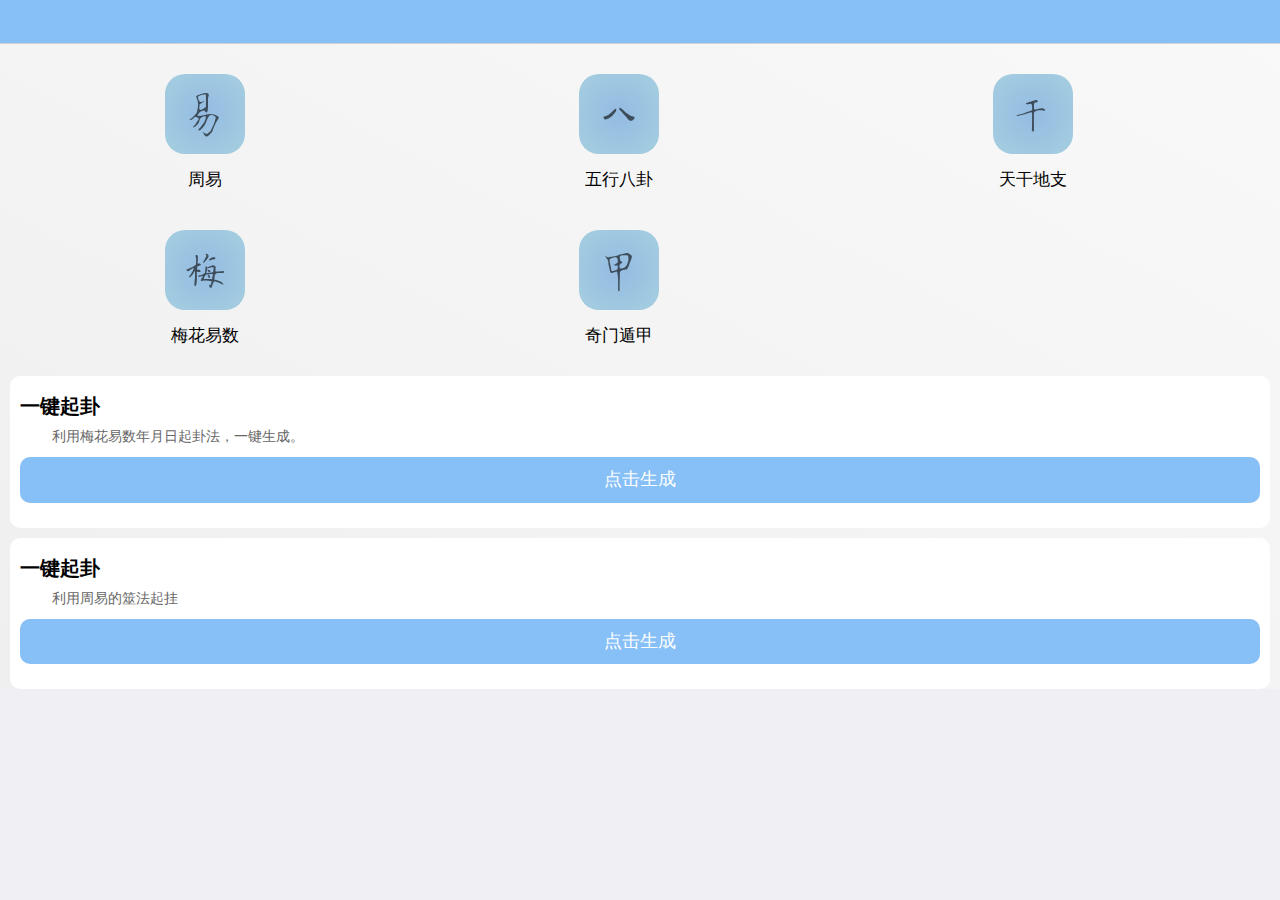
<file: pages/main.html>
<!doctype html>
<html>

	<head>
		<meta charset="utf-8">
		<title></title>
		<meta name="viewport" content="width=device-width,initial-scale=1,minimum-scale=1,maximum-scale=1,user-scalable=no" />
		<link href="../css/mui.min.css" rel="stylesheet" />
		<link rel="stylesheet" type="text/css" href="../css/bass.css" />
		<style type="text/css">
			.items {
				display: inline-block;
				width: 32%;
				text-align: center;
				margin: 20px 0;
			}

			.items span {
				display: block;
			}

			.items span.iconfont {
				font-size: 50px;
				color: rgba(0, 0, 0, 0.6);
			}

			.items .icon_bg {
				width: 80px;
				height: 80px;
				margin: 0 auto;
				background-image: radial-gradient(#94bbe2, #a6cfe0);
				padding-top: 30px;
				border-radius: 20px;
				margin-bottom: 15px;
			}

			.mui-content {
				background-image: linear-gradient(to bottom left, #f9f9f9, #efefef);
			}
		</style>
	</head>

	<body>
		<header class="mui-bar">
			<h1 class="mui-title"></h1>
		</header>
		<div class="mui-content">
			<div id="con">
				<div class="items" data-url="zhouyi/list.html">
					<div class="icon_bg">
						<span class="iconfont icon-yi"></span>
					</div>
					<span>周易</span>
				</div>
				<div class="items" data-url="wu_ba.html">
					<div class="icon_bg">
						<span class="iconfont icon-ba"></span>
					</div>
					<span>五行八卦</span>
				</div>
				<div class="items">
					<div class="icon_bg">
						<span class="iconfont icon-gan"></span>
					</div>
					<span>天干地支</span>
				</div>
				<div class="items">
					<div class="icon_bg">
						<span class="iconfont icon-mei"></span>
					</div>
					<span>梅花易数</span>
				</div>
				<div class="items">
					<div class="icon_bg">
						<span class="iconfont icon-jia"></span>
					</div>
					<span>奇门遁甲</span>
				</div>
			</div>
			<div class="mui-card">
				<h2 class="title">一键起卦</h2>
				<p>利用梅花易数年月日起卦法，一键生成。</p>
				<div class="mui-text-right">
					<button type="button" id="btnSheng" class="mui-btn mui-btn-primary mui-btn-block">点击生成</button>
				</div>
			</div>
			<div class="mui-card">
				<h2 class="title">一键起卦</h2>
				<p>利用周易的筮法起挂</p>
				<div class="mui-text-right">
					<button type="button" id="btnSheng2" class="mui-btn mui-btn-primary mui-btn-block">点击生成</button>
				</div>
			</div>
		</div>
		<script src="../js/mui.js"></script>
		<script type="text/javascript">
			mui.init();
			(function ($,doc) {
				$("#con").on("tap",".items",function () {
					var url = this.getAttribute("data-url");
					$.openWindow({
						url:url
					})
				})
				doc.querySelector("#btnSheng").addEventListener("tap",function () {
					$.openWindow({
						url:'gua/detail.html'
					})
				})
				doc.querySelector("#btnSheng2").addEventListener("tap",function () {
					$.openWindow({
						url:'gua/detail2.html'
					})
				})
				$.back = function () {
					return false;
				}
			}(mui,document))
		</script>
	</body>

</html>
</file>
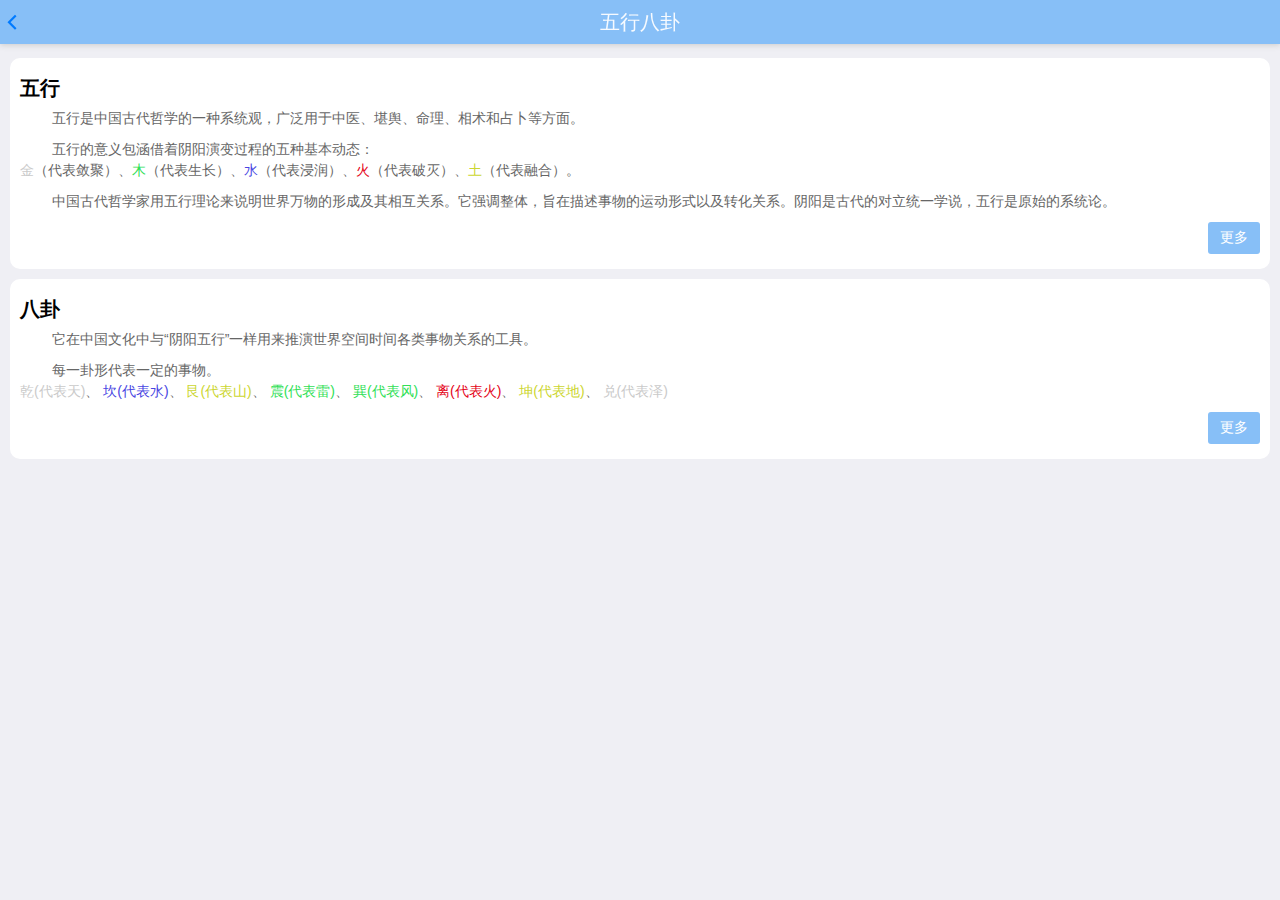
<file: pages/wu_ba.html>
<!doctype html>
<html>

	<head>
		<meta charset="utf-8">
		<title></title>
		<meta name="viewport" content="width=device-width,initial-scale=1,minimum-scale=1,maximum-scale=1,user-scalable=no" />
		<link href="../css/mui.min.css" rel="stylesheet" />
		<link rel="stylesheet" type="text/css" href="../css/bass.css" />
	</head>

	<body>
		<header class="mui-bar mui-bar-nav">
			<a class="mui-action-back mui-icon mui-icon-left-nav mui-pull-left"></a>
			<h1 class="mui-title">五行八卦</h1>
		</header>
		<div class="mui-content">
			<div class="mui-card">
				<h2 class="title">五行</h2>
				<p>五行是中国古代哲学的一种系统观，广泛用于中医、堪舆、命理、相术和占卜等方面。</p>
				<p>
					五行的意义包涵借着阴阳演变过程的五种基本动态：
					<br/><span class="wu_color_jin">金</span>（代表敛聚）、<span class="wu_color_mu">木</span>（代表生长）、<span class="wu_color_shui">水</span>（代表浸润）、<span class="wu_color_huo">火</span>（代表破灭）、<span class="wu_color_tu">土</span>（代表融合）。
				</p>
				<p>中国古代哲学家用五行理论来说明世界万物的形成及其相互关系。它强调整体，旨在描述事物的运动形式以及转化关系。阴阳是古代的对立统一学说，五行是原始的系统论。</p>
				<div class="mui-text-right">
					<button type="button" class="mui-btn mui-btn-primary">更多</button>
				</div>
			</div>
			<div class="mui-card">
				<h2 class="title">八卦</h2>
				<p>它在中国文化中与“阴阳五行”一样用来推演世界空间时间各类事物关系的工具。</p>
				<p>
					每一卦形代表一定的事物。
					<br/>
					<span class="wu_color_jin">乾(代表天)</span>、
					<span class="wu_color_shui">坎(代表水)</span>、
					<span class="wu_color_tu">艮(代表山)</span>、
					<span class="wu_color_mu">震(代表雷)</span>、
					<span class="wu_color_mu">巽(代表风)</span>、
					<span class="wu_color_huo">离(代表火)</span>、
					<span class="wu_color_tu">坤(代表地)</span>、
					<span class="wu_color_jin">兑(代表泽)</span>
				</p>
				<div class="mui-text-right">
					<button type="button" class="mui-btn mui-btn-primary">更多</button>
				</div>
			</div>
		</div>
		<script src="../js/mui.js"></script>
		<script type="text/javascript">
			mui.init()
		</script>
	</body>

</html>
</file>
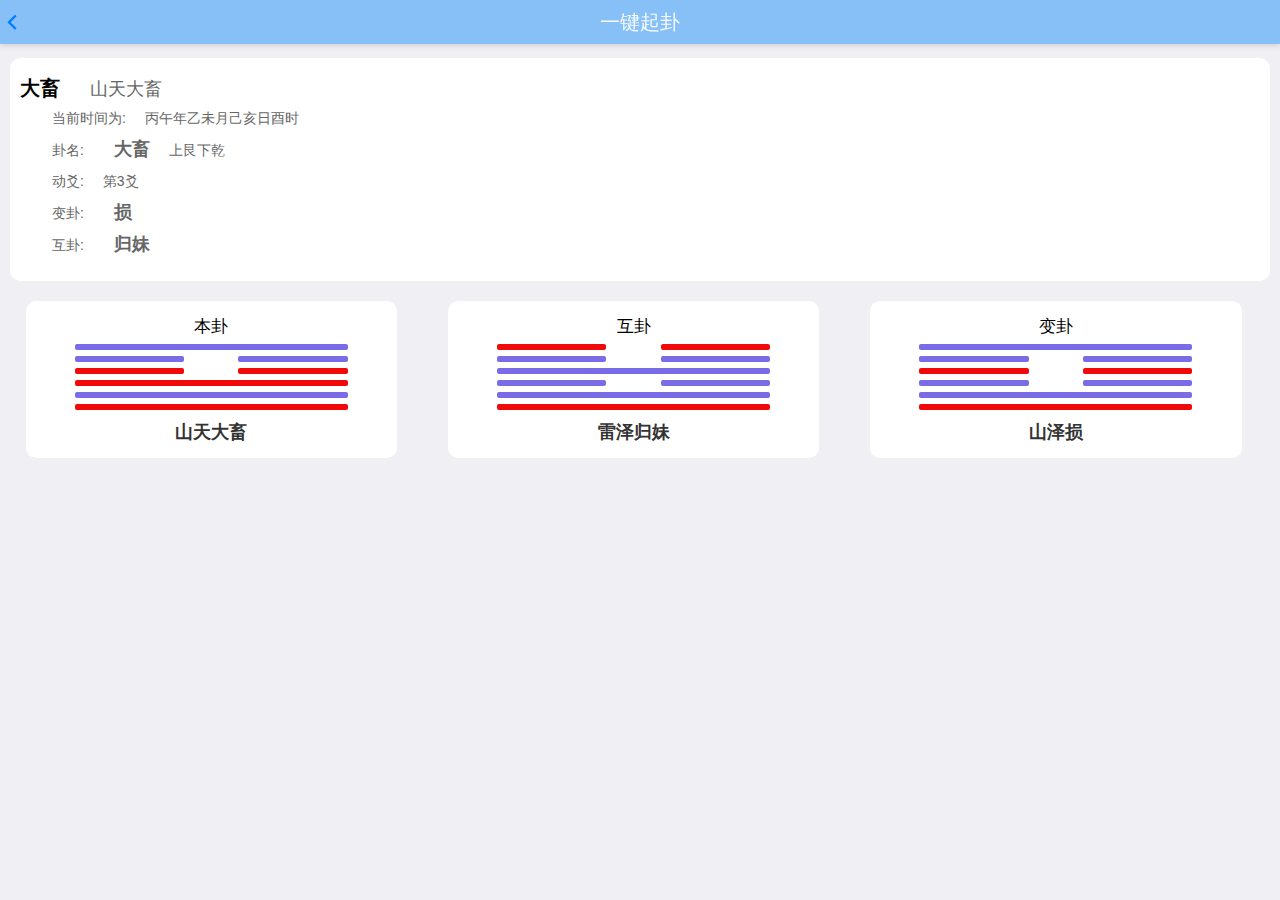
<file: pages/gua/detail.html>
<!DOCTYPE html>
<html>
	<head>
		<meta charset="utf-8">
		<meta name="viewport" content="width=device-width,initial-scale=1,minimum-scale=1,maximum-scale=1,user-scalable=no" />
		<link href="../../css/mui.min.css" rel="stylesheet" />
		<link rel="stylesheet" type="text/css" href="../../css/bass.css"/>
		<title></title>
		<style type="text/css">
			#guaName,#biangua,#hugua{
				margin: 0 15px;
				font-size: 18px;
				vertical-align: baseline;
				font-weight: bolder;
			}
			p label{
				margin-right: 15px;
				color: #666;
			}
			#list .itme.gua_items {
				width: 29%;
				text-align: center;
				margin: 10px 2%;
				background: #fff;
				border-radius: 10px;
				padding: 15px;
			}
			#list .itme.gua_items .gua_pic {
				float: none;
				width: 80%;
				margin: 0 auto 13px;
			}
			
			.gua_items .gua_pic .yin,
			.gua_items .gua_pic .yang {
				height: 12px;
			}
			
			#list .itme.gua_items .gua_pic+div {
				color: #333;
				font-size: 18px;
				font-weight: 600;
			}
		</style>
	</head>
	<body>
		<header class="mui-bar mui-bar-nav">
			<a class="mui-action-back mui-icon mui-icon-left-nav mui-pull-left"></a>
			<h1 class="mui-title">一键起卦</h1>
		</header>
		<div class="mui-content">
			<div class="mui-card">
				<h2 class="title"><span id="selfName"></span><span id="self_dis" class="sub_title"></span></h2>
				<p> <label>当前时间为:</label> <span id="nowTime"></span> </p>
				<p> <label>卦名:</label><span id="guaName" ></span> 上<span id="up"></span>下<span id="down"></span> </p>
				<p> <label>动爻:</label> 第<span id="dongyao"></span>爻</p>
				<p> <label>变卦:</label><span id="biangua" style="margin-right: 25px;"></span></p>
				<p> <label>互卦:</label><span id="hugua" style="margin-right: 25px;"></span></p>
			</div>
			<div id="list" class="flex">
				<div class="itme gua_items" id="g_1">
					<div>本卦</div>
					<div class="gua_pic" id="selfGua">
					</div>
					<div id="name_1"></div>
				</div>
				<div class="itme gua_items" id="g_3">
					<div>互卦</div>
					<div class="gua_pic" id="eachGua">
					</div>
					<div id="name_3"></div>
				</div>
				<div class="itme gua_items"id="g_2">
					<div>变卦</div>
					<div class="gua_pic" id="changeGua">
					</div>
					<div id="name_2"></div>
				</div>
			</div>
			
		</div>
		<script src="../../js/64gua.js" type="text/javascript" charset="utf-8"></script>
		<script src="../../js/nongli.js" type="text/javascript" charset="utf-8"></script>
		<script src="../../js/base.js" type="text/javascript" charset="utf-8"></script>
		<script src="../../js/mui.min.js" type="text/javascript" charset="utf-8"></script>
		<script type="text/javascript">
			mui.init();
			(function ($,doc) {
				$.ready(function () {
					var result = getGua();
					console.log(result);
					doc.querySelector("#nowTime").innerHTML = result.str;
					doc.querySelector("#dongyao").innerHTML = result.dongyao;
					var code = result.gua; //自身卦id
					var upCode = code.substring(0,3); //自身挂上挂
					var dowCode = code.substring(3,6); //自身挂下挂
					
					var self = getGuaInfo(code); //自身挂
					var bian = getGuaInfo(result.biangua); //变卦
					var hu = getGuaInfo(result.hugua); //互卦
					
					doc.querySelector("#selfName").innerHTML = self.name;
					doc.querySelector("#self_dis").innerHTML = self.dis;
					doc.querySelector("#guaName").innerHTML = self.name;
					doc.querySelector("#biangua").innerHTML = bian.name;
					doc.querySelector("#hugua").innerHTML = hu.name;
					
					drawPic("selfGua",code);
					drawPic("changeGua",bian.code);
					drawPic("eachGua",hu.code);
					
					doc.querySelector("#name_1").innerHTML = self.dis;
					doc.querySelector("#name_2").innerHTML = bian.dis;
					doc.querySelector("#name_3").innerHTML = hu.dis;
					
					
					for(var i = 0;i<bagua.length;i++){
						if(bagua[i].code == upCode){
							doc.querySelector("#up").innerHTML = bagua[i].name;
						}
						if(bagua[i].code == dowCode){
							doc.querySelector("#down").innerHTML = bagua[i].name;
						}
					}
					
					doc.querySelector("#g_1").addEventListener("tap",function () {
						$.openWindow({
							url:"../zhouyi/detail.html",
							extras:{
								code:code
							}
						})
					})
					doc.querySelector("#g_2").addEventListener("tap",function () {
						$.openWindow({
							url:"../zhouyi/detail.html",
							extras:{
								code:result.biangua
							}
						})
					})
					
					doc.querySelector("#g_3").addEventListener("tap",function () {
						$.openWindow({
							url:"../zhouyi/detail.html",
							extras:{
								code:result.hugua
							}
						})
					})
					
					
				})
				
				function drawPic(id,str){
					var arr = str.split("");
					var html = "";
					for(var i = 0;i<arr.length ;i++){
						var type = "yin";
						var col = "";
						if(arr[i] == 1){
							type = 'yang'
						}
						if((i % 2 == 0 && arr[i] == 1) || (i % 2 == 1 && arr[i] == 0)){
							col = "budang"
						}
						html += '<div class="'+type+' '+col+'"></div>'
					}
					doc.querySelector("#"+id).innerHTML = html;
				}
				
			}(mui,document))
		</script>
	</body>
</html>
</file>
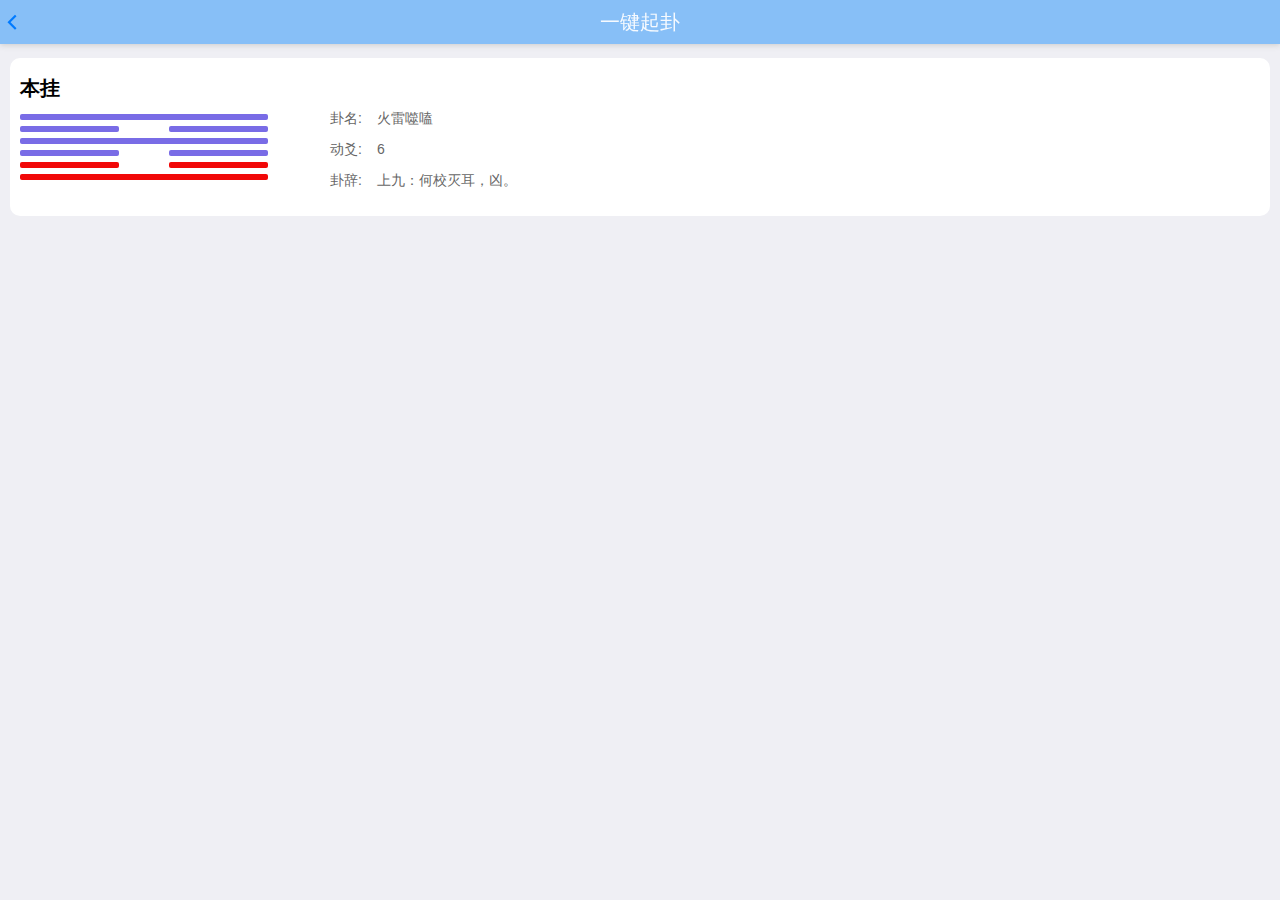
<file: pages/gua/detail2.html>
<!DOCTYPE html>
<html>
	<head>
		<meta charset="utf-8">
		<meta name="viewport" content="width=device-width,initial-scale=1,minimum-scale=1,maximum-scale=1,user-scalable=no" />
		<link href="../../css/mui.min.css" rel="stylesheet" />
		<link rel="stylesheet" type="text/css" href="../../css/bass.css" />
		<title></title>
		<style type="text/css">
			p label {
				margin-right: 15px;
				color: #666;
			}

			#list .itme.gua_items {
				width: 29%;
				text-align: center;
				margin: 10px 2%;
				background: #fff;
				border-radius: 10px;
				padding: 15px;
			}

			#list .itme.gua_items .gua_pic {
				float: none;
				width: 80%;
				margin: 0 auto 13px;
			}

			.gua_items .gua_pic .yin,
			.gua_items .gua_pic .yang {
				height: 12px;
			}

			#list .itme.gua_items .gua_pic+div {
				color: #333;
				font-size: 18px;
				font-weight: 600;
			}

			.none {
				display: none;
			}

			.mui-card p {
				color: #666;
				padding-left: 25%;
				text-indent: 0;
			}
		</style>
	</head>
	<body>
		<header class="mui-bar mui-bar-nav">
			<a class="mui-action-back mui-icon mui-icon-left-nav mui-pull-left"></a>
			<h1 class="mui-title">一键起卦</h1>
		</header>
		<div class="mui-content">
			<div class="mui-card gua_items">
				<h2 class="title">本挂</h2>
				<div class="gua_pic" id="selfPic"></div>
				<p> <label>卦名:</label><span id="guaName"></span></p>
				<p> <label>动爻:</label><span id="dongyao"></span></p>
				<div id="p_1" class="none">
					<p> <label>变卦:</label><span id="bianguaName"></span></p>
				</div>
				<div id="p_2" class="none">
					<p> <label>卦辞:</label><span id="word_1"></span></p>
				</div>
			</div>
			<div class="mui-card gua_items none" id="bInfo">
				<h2 class="title">变卦</h2>
				<div class="gua_pic" id="bianPic"></div>
				<p> <label>卦名:</label><span id="bianName"></span></p>
				<p> <label>卦辞:</label><span id="word_2"></span></p>
			</div>
		</div>

		<script src="../../js/64gua.js" type="text/javascript" charset="utf-8"></script>
		<script src="../../js/nongli.js" type="text/javascript" charset="utf-8"></script>
		<script src="../../js/base.js" type="text/javascript" charset="utf-8"></script>
		<script src="../../js/mui.min.js" type="text/javascript" charset="utf-8"></script>
		<script type="text/javascript">
			mui.init();
			(function($, doc) {
				$.ready(function() {
					var result = getZyGua(); //获取结果
					/* result = {
						code:"111111",
						dong:[0,1,2,3,4]
					} */
					var dongStr = result.dong.sort();
					for (var i = 0; i < dongStr.length; i++) {
						dongStr[i] = dongStr[i] + 1;
					}
					
					
					
					drawPic("selfPic", result.code)

					var selfInfo = guaData.filter(function(item) {
						return item.code === result.code
					})[0]

					doc.querySelector("#guaName").innerHTML = selfInfo.dis;
					doc.querySelector("#dongyao").innerHTML = dongStr.join("、");

					var dongLen = dongStr.length;
					if (dongLen >= 3 && (selfInfo.code != '111111' || selfInfo.code != '000000')) {
						var bCode = getBCode(result);
						doc.querySelector("#bInfo").classList.remove("none");
						var bianInfo = guaData.filter(function(item) {
							return item.code === bCode
						})[0];
						doc.querySelector("#bianguaName").innerHTML = bianInfo.name;
						doc.querySelector("#bianName").innerHTML = bianInfo.dis;
						drawPic("bianPic", bCode)
					}
					if (dongLen == 0) {
						doc.querySelector("#p_2").classList.remove("none");
						doc.querySelector("#word_1").innerHTML = selfInfo.content[0]
					} else if (dongLen == 1) {
						doc.querySelector("#p_2").classList.remove("none");
						doc.querySelector("#word_1").innerHTML = selfInfo.content[dongStr[0]]
					} else if (dongLen == 2) {
						doc.querySelector("#p_2").classList.remove("none");
						doc.querySelector("#word_1").innerHTML = selfInfo.content[dongStr[1]]
					} else if (dongLen == 3) {
						doc.querySelector("#p_2").classList.remove("none");
						doc.querySelector("#word_1").innerHTML = selfInfo.content[0];
						doc.querySelector("#word_2").innerHTML = bianInfo.content[0];
					} else if (dongLen == 4) {
						doc.querySelector("#word_2").innerHTML = bianInfo.content[dongStr[0]];
					} else if (dongLen == 5) {
						var a = 6
						for (var i = 0; i < dongStr.length; i++) {
							if (dongStr[i] - i > 1) {
								a = i + 1;
								break
							}
						}
						doc.querySelector("#word_2").innerHTML = bianInfo.content[a];
					} else if (dongLen == 6) {
						if (selfInfo.code == '111111' || selfInfo.code == '000000') {
							doc.querySelector("#p_2").classList.remove("none");
							doc.querySelector("#word_1").innerHTML = selfInfo.content[7]
						} else {
							doc.querySelector("#word_2").innerHTML = bianInfo.content[0];
						}

					}
				})

				function drawPic(id, str) {
					var arr = str.split("");
					var html = "";
					for (var i = 0; i < arr.length; i++) {
						var type = "yin";
						var col = "";
						if (arr[i] == 1) {
							type = 'yang'
						}
						if ((i % 2 == 0 && arr[i] == 1) || (i % 2 == 1 && arr[i] == 0)) {
							col = "budang"
						}
						html += '<div class="' + type + ' ' + col + '"></div>'
					}
					doc.querySelector("#" + id).innerHTML = html;
				}

				function getBCode(res) {
					var codeArr = res.code.split("");
					var bArr = res.dong;
					for (var i = 5; i >= 0; i--) {
						var ll = 6 - bArr[i];
						if (codeArr[ll] == 0) {
							codeArr[ll] = 1
						} else {
							codeArr[ll] = 0
						}
					}
					return codeArr.join("")
				}
			}(mui, document))
		</script>
	</body>
</html>
</file>
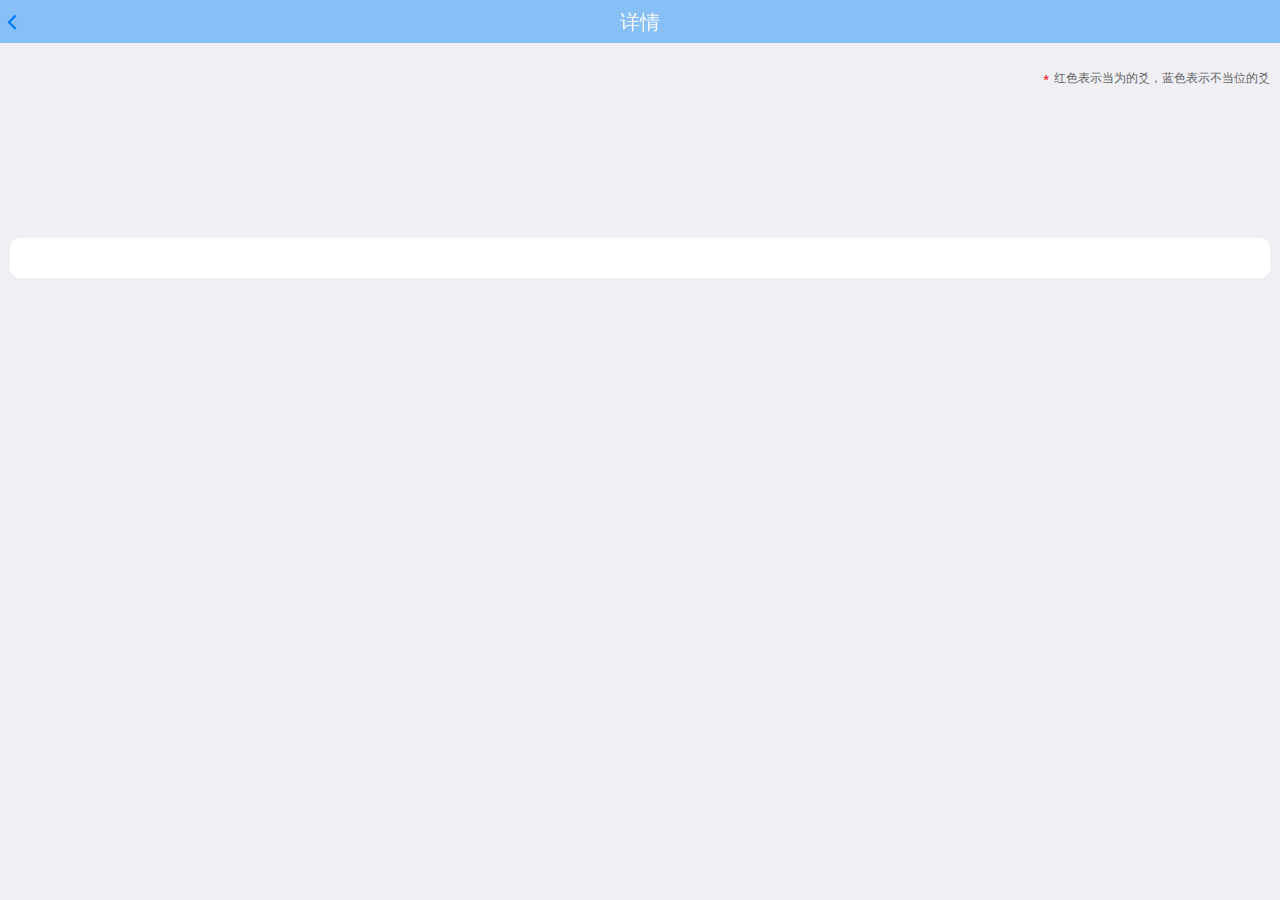
<file: pages/zhouyi/detail.html>
<!doctype html>
<html>

	<head>
		<meta charset="utf-8">
		<title></title>
		<meta name="viewport" content="width=device-width,initial-scale=1,minimum-scale=1,maximum-scale=1,user-scalable=no" />
		<link href="../../css/mui.min.css" rel="stylesheet" />
		<link rel="stylesheet" type="text/css" href="../../css/bass.css"/>
		<link rel="stylesheet" type="text/css" href="../../css/detail.css"/>
	</head>

	<body>
		<header class="mui-bar mui-bar-nav">
			<a class="mui-action-back mui-icon mui-icon-left-nav mui-pull-left"></a>
			<h1 class="mui-title">详情</h1>
		</header>
		<div class="mui-content">
			<div class="gua_items mui-text-center" style="position: fixed;width: 100%;z-index: 99;background: #efeff4;padding-bottom: 15px;">
				<div id="name" class="info_name"></div>
				<div class="gua_pic" id="show">
				</div>
				<div class="tips">红色表示当为的爻，蓝色表示不当位的爻</div>
			</div>
			<div class="mui-card" style="margin-top: 195px;">
				<h2 class="title"><span class="info_dis" id="main"></span></h2>
				<p id="aaa" class="p_exp"></p>
				<div id="ccc" >
					
				</div>
				<p></p>
			</div>
		</div>
		<script src="../../js/64gua.js" type="text/javascript" charset="utf-8"></script>
		<script src="../../js/base.js" type="text/javascript" charset="utf-8"></script>
		<script src="../../js/mui.min.js"></script>
		<script type="text/javascript">
			mui.init()
			(function ($,doc) {
				$.plusReady(function () {
					var self = plus.webview.currentWebview();
					var code = self.code;
					getInfo(code);
					drawPic('show',code)
				})
				function getInfo(code){
					var data = getData(code);
					for(var i in data){
						var dom = doc.querySelectorAll(".info_"+i);
						if(dom.length){
							for(var j = 0;j<dom.length;j++){
								dom[j].innerHTML = data[i];
							}
						}
					}
					var content = data.content;
					var html = "";
					for(var i = 0;i<content.length;i++){
						html += '<p>'+content[i]+'</p><p class="p_exp">'+data.exp[i]+'</p>'
					}
					html+= '<p>'+data.xiang+'</p>';
					
					doc.querySelector("#ccc").innerHTML = html;
					doc.querySelector("#aaa").innerHTML = data.main
					
				}
				function getData(code){
					return guaData.filter(function (item) {
						if(item.code == code){
							return true
						}
					})[0]
				}
				
			}(mui,document))
		</script>
	</body>

</html>
</file>
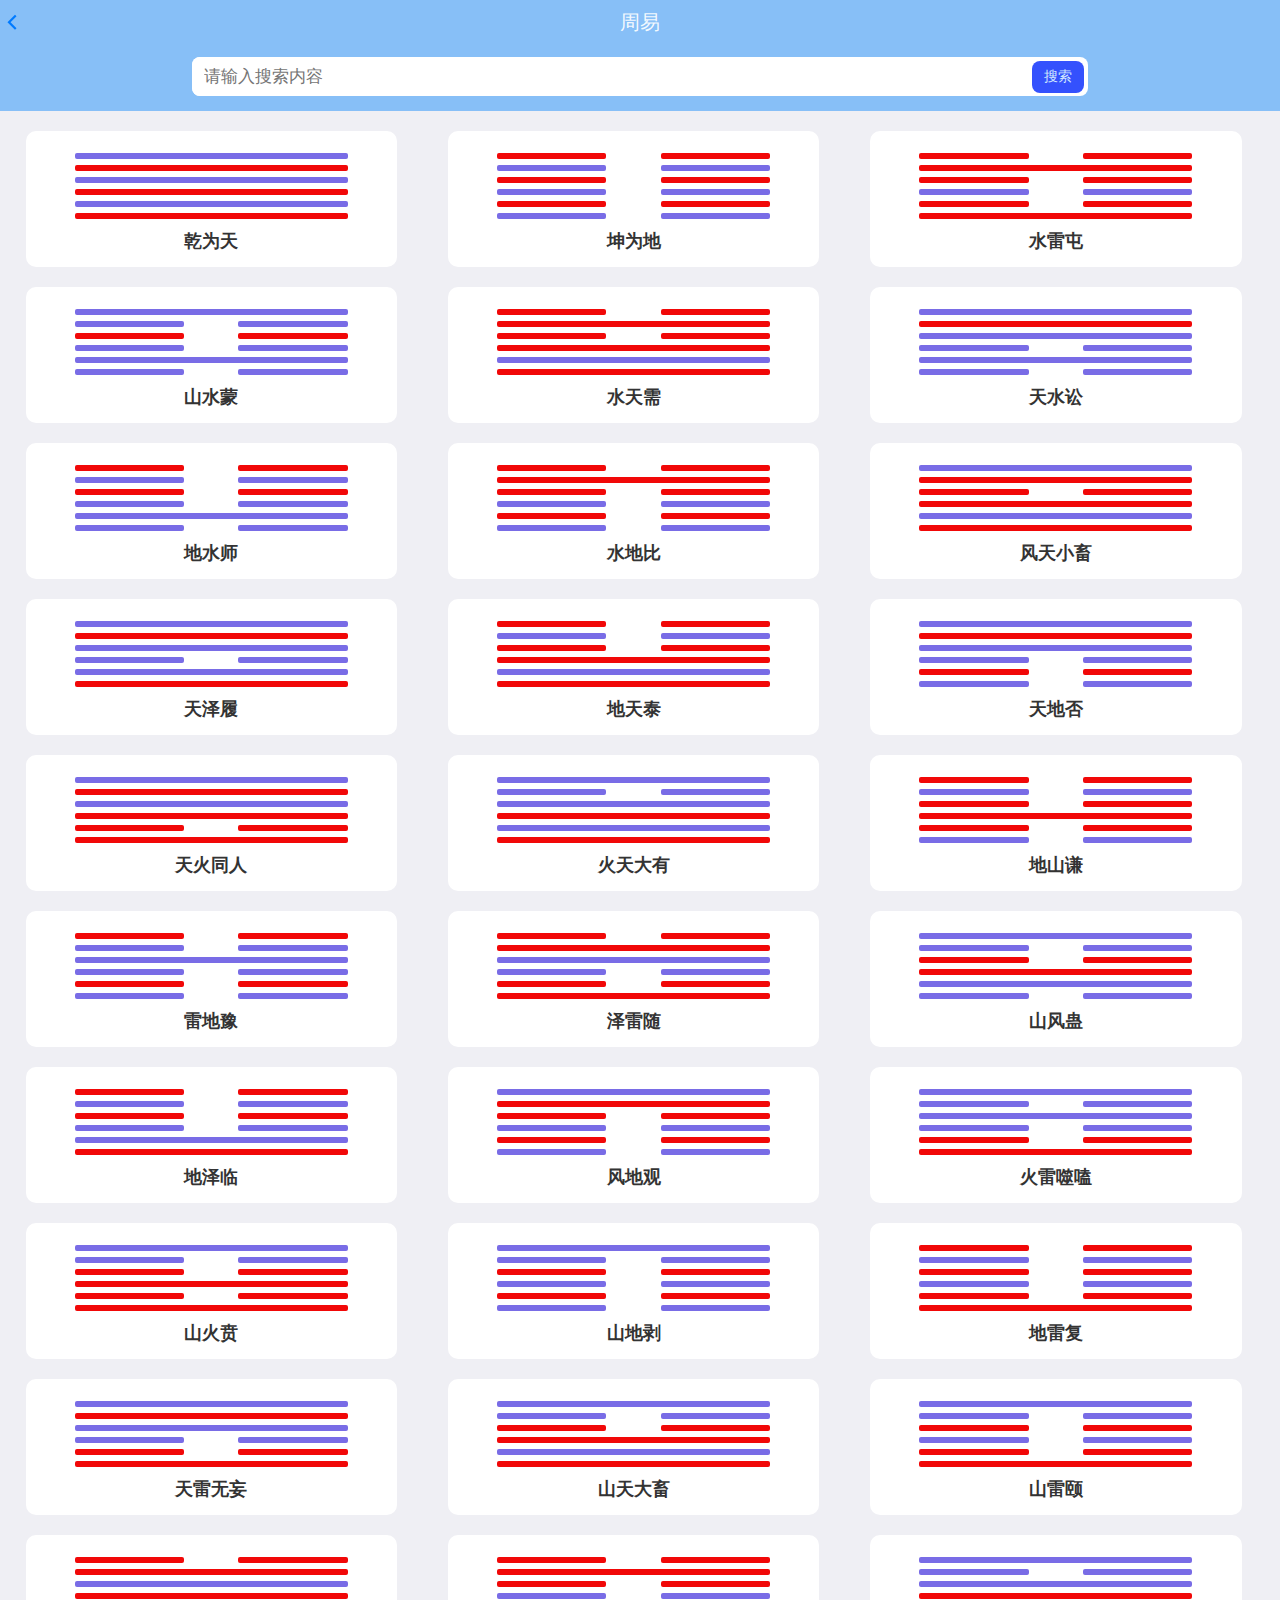
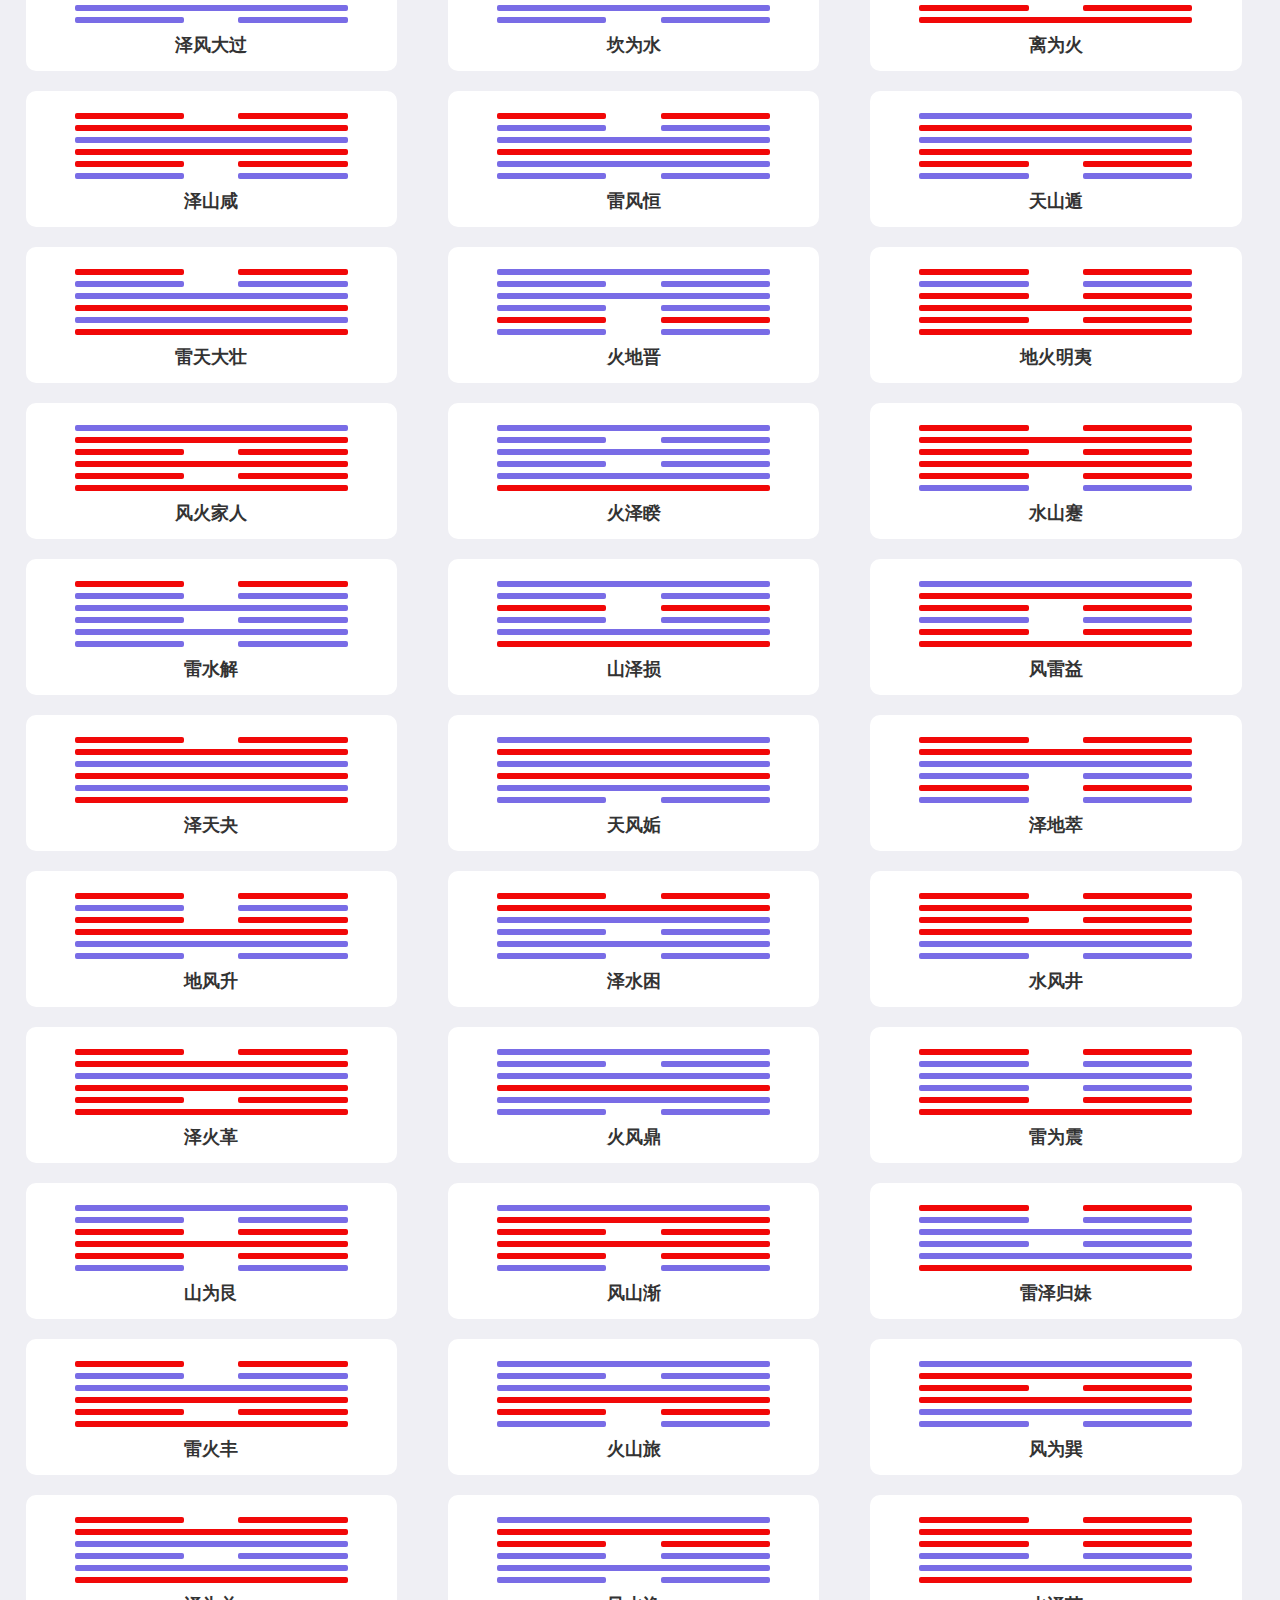
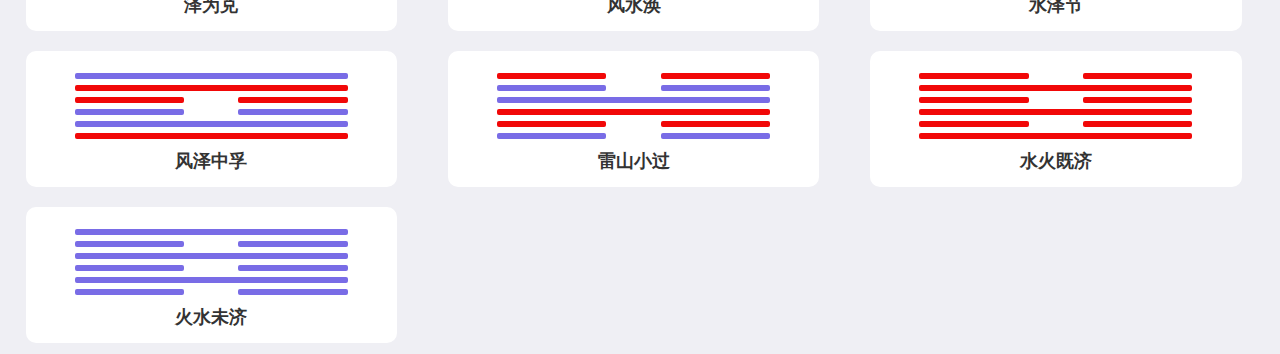
<file: pages/zhouyi/list.html>
<!doctype html>
<html>

	<head>
		<meta charset="utf-8">
		<title></title>
		<meta name="viewport" content="width=device-width,initial-scale=1,minimum-scale=1,maximum-scale=1,user-scalable=no" />
		<link rel="stylesheet" type="text/css" href="../../css/mui.min.css" />
		<link href="../../css/bass.css" rel="stylesheet" />
		<style type="text/css">
			.mui-bar {
				box-shadow: none;
			}

			.mui-bar-nav~.mui-content {
				padding-top: 42px;
			}

			#list {
				margin-top: 80px;
				text-align: center;
				flex-wrap: wrap;
			}

			#list .itme.gua_items {
				width: 29%;
				text-align: center;
				margin: 10px 2%;
				background: #fff;
				border-radius: 10px;
				padding: 15px;
			}
			#list .itme.gua_items .gua_pic {
				float: none;
				width: 80%;
				margin: 0 auto 13px;
			}

			.gua_items .gua_pic .yin,
			.gua_items .gua_pic .yang {
				height: 12px;
			}

			#list .itme.gua_items .gua_pic+div {
				color: #333;
				font-size: 18px;
				font-weight: 600;
			}
		</style>
	</head>

	<body>
		<header class="mui-bar mui-bar-nav">
			<a class="mui-action-back mui-icon mui-icon-left-nav mui-pull-left"></a>
			<h1 class="mui-title">周易</h1>
		</header>
		<div class="mui-content">
			<div class="search_div">
				<div class="search_content">
					<input type="text" placeholder="请输入搜索内容" id="searchInput" />
					<button type="button" class="mui-btn" id="btnSearch">搜索</button>
				</div>
			</div>
			<div id="list" class="flex">
				<!-- <div class="itme gua_items">
					<div class="gua_pic">
						<div class="yin"></div>
						<div class="yin"></div>
						<div class="yin"></div>
						<div class="yin"></div>
						<div class="yin"></div>
						<div class="yin"></div>
					</div>
					<div>水雷屯</div>
				</div> -->
			</div>
		</div>
		<script src="../../js/64gua.js" type="text/javascript" charset="utf-8"></script>
		<script src="../../js/base.js" type="text/javascript" charset="utf-8"></script>
		<script src="../../js/mui.min.js"></script>
		<script type="text/javascript">
			mui.init();
			(function($, doc) {
				$.ready(function() {
					getList(guaData);
					doc.querySelector("#btnSearch").addEventListener("tap", function() {
						var content = doc.querySelector("#searchInput").value;
						var data = guaData.filter(function(item) {
							if (item.dis.indexOf(content) != -1) {
								return true
							}
						})
						getList(data);
					});
					$("#list").on("tap",".gua_items",function () {
						var code = this.getAttribute("data-code");
						$.openWindow({
							url:"detail.html",
							extras:{
								code:code
							}
						})
					})
				});

				function getList(data) {
					var html = "";
					for (var i = 0; i < data.length; i++) {
						html += '<div class="itme gua_items" data-code="'+data[i].code+'">' +
							'<div class="gua_pic">';
						html += drawPic(data[i].code);
						html += '</div><div>' + data[i].dis + '</div></div>'
					}
					doc.querySelector("#list").innerHTML = html;
				}

				function drawPic(str) {
					var arr = str.split("");
					var html = "";
					for (var i = 0; i < arr.length; i++) {
						var type = "yin";
						var col = "";
						if (arr[i] == 1) {
							type = 'yang'
						}
						if ((i % 2 == 0 && arr[i] == 1) || (i % 2 == 1 && arr[i] == 0)) {
							col = "budang"
						}
						html += '<div class="' + type + ' ' + col + '"></div>'
					}
					return html
				}
			}(mui, document))
		</script>
	</body>

</html>
</file>
<file: css/bass.css>
@font-face {
	font-family: "iconfont";
	src: url('../fonts/iconfont.eot?t=1610586294765');
	/* IE9 */
	src: url('../fonts/iconfont.eot?t=1610586294765#iefix') format('embedded-opentype'),
		/* IE6-IE8 */
		url('[data-uri]') format('woff2'),
		url('../fonts/iconfont.woff?t=1610586294765') format('woff'),
		url('../fonts/iconfont.ttf?t=1610586294765') format('truetype'),
		/* chrome, firefox, opera, Safari, Android, iOS 4.2+ */
		url('../fonts/iconfont.svg?t=1610586294765#iconfont') format('svg');
	/* iOS 4.1- */
}

.iconfont {
	font-family: "iconfont" !important;
	font-size: 16px;
	font-style: normal;
	-webkit-font-smoothing: antialiased;
	-moz-osx-font-smoothing: grayscale;
}

.icon-ba:before {
	content: "\e604";
}

.icon-jia:before {
	content: "\ea60";
}

.icon-mei:before {
	content: "\eac3";
}

.icon-yi:before {
	content: "\eac8";
}

.icon-gan:before {
	content: "\eae9";
}

body {
	margin-top: -1px;
}

.mui-bar {
	background-color: #87bff7;
	padding: 0;
}

.mui-content {
	padding-top: 55px;
}

.mt_20 {
	margin-top: 20px;
}

.mui-bar .mui-title {
	color: #ffffffeb;
	font-size: 20px;
}

.mui-card {
	box-shadow: none;
	border-radius: 10px;
	padding: 15px 10px;
}

.mui-card h2.title {
	font-size: 20px;
	margin-bottom: 10px;
}

.mui-card h2.title .sub_title {
	font-size: 18px;
	font-weight: 400;
	margin-left: 30px;
	color: #666;
}

.mui-card p {
	text-indent: 2rem;
	color: #666;
}

.wu_color_jin {
	color: #cacaca;
}

.wu_color_mu {
	color: #30e056;
}

.wu_color_shui {
	color: #4845e2;
}

.wu_color_huo {
	color: #e40217;
}

.wu_color_tu {
	color: #ccd630;
}

.mui-btn-primary {
	border: 0;
	background-color: #87bff7;
}

.mui-btn-block {
	padding: 10px 0;
	border-radius: 10px;
}

.gua_items .gua_pic {
	float: left;
	width: 20%;
}

.gua_items .gua_pic .yin,
.gua_items .gua_pic .yang {
	height: 15px;
}

.gua_items .gua_pic .yang::after {
	content: "";
	display: inline-block;
	width: 100%;
	height: 6px;
	background: #f10808;
	border-radius: 2px;
	margin-bottom: 3px;
}

.gua_items .gua_pic .yang.budang::after {
	background: #796ce6;
}

.gua_items .gua_pic .yin::after {
	content: "";
	display: inline-block;
	width: 40%;
	height: 6px;
	background: #f10808;
	border-radius: 2px;
	margin-bottom: 3px;
}

.gua_items .gua_pic .yin::before {
	content: "";
	display: inline-block;
	width: 40%;
	height: 6px;
	background: #f10808;
	border-radius: 2px;
	margin-bottom: 3px;
	margin-right: 20%;
}

.gua_items .gua_pic .yin.budang::after {
	background: #796ce6;
}

.gua_items .gua_pic .yin.budang::before {
	background: #796ce6;
}

.search_div {
	background-color: #87bff7;
	height: 70px;
	width: 100%;
	position: fixed;
}

.search_div .search_content {
	background-color: #fff;
	border-radius: 8px;
	width: 70%;
	height: 39px;
	margin: 16px auto;
}

.search_div .search_content input {
	width: 70%;
	outline: none;
	border: none;
	margin: 0;
	padding: 5px 12px;
	height: 39px;
	border-radius: 8px;
}

.search_div .search_content button {
	color: #d1e7fd;
	background-color: #3451fd;
	float: right;
	border-radius: 8px;
	margin: 4px;
	border: none;
}
.flex{
	display: flex;
}
	
.flex_auto{
	flex:1 0 auto
}
p.p_exp{
	margin: -5px 2rem 15px;
	text-align: justify;
	font-size: 12px;
	color: #999;
}
</file>
<file: css/detail.css>
.gua_items .gua_pic {
	width: 30%;
	margin: 15px auto 15px;
	padding: 0 20px;
	float: none;
}

.gua_items .gua_pic .yin,
.gua_items .gua_pic .yang {
	height: 12px;
}

#name {
	margin-top: 25px;
	font-size: 26px;
	font-weight: 600;
	color: #666;
}

.tips {
	text-align: right;
	font-size: 12px;
	color: #666;
	margin-right: 10px;
}

.tips::before {
	content: "*";
	color: red;
	margin-right: 5px;
	vertical-align: -3px;
	font-size: 15px;
}
</file>
